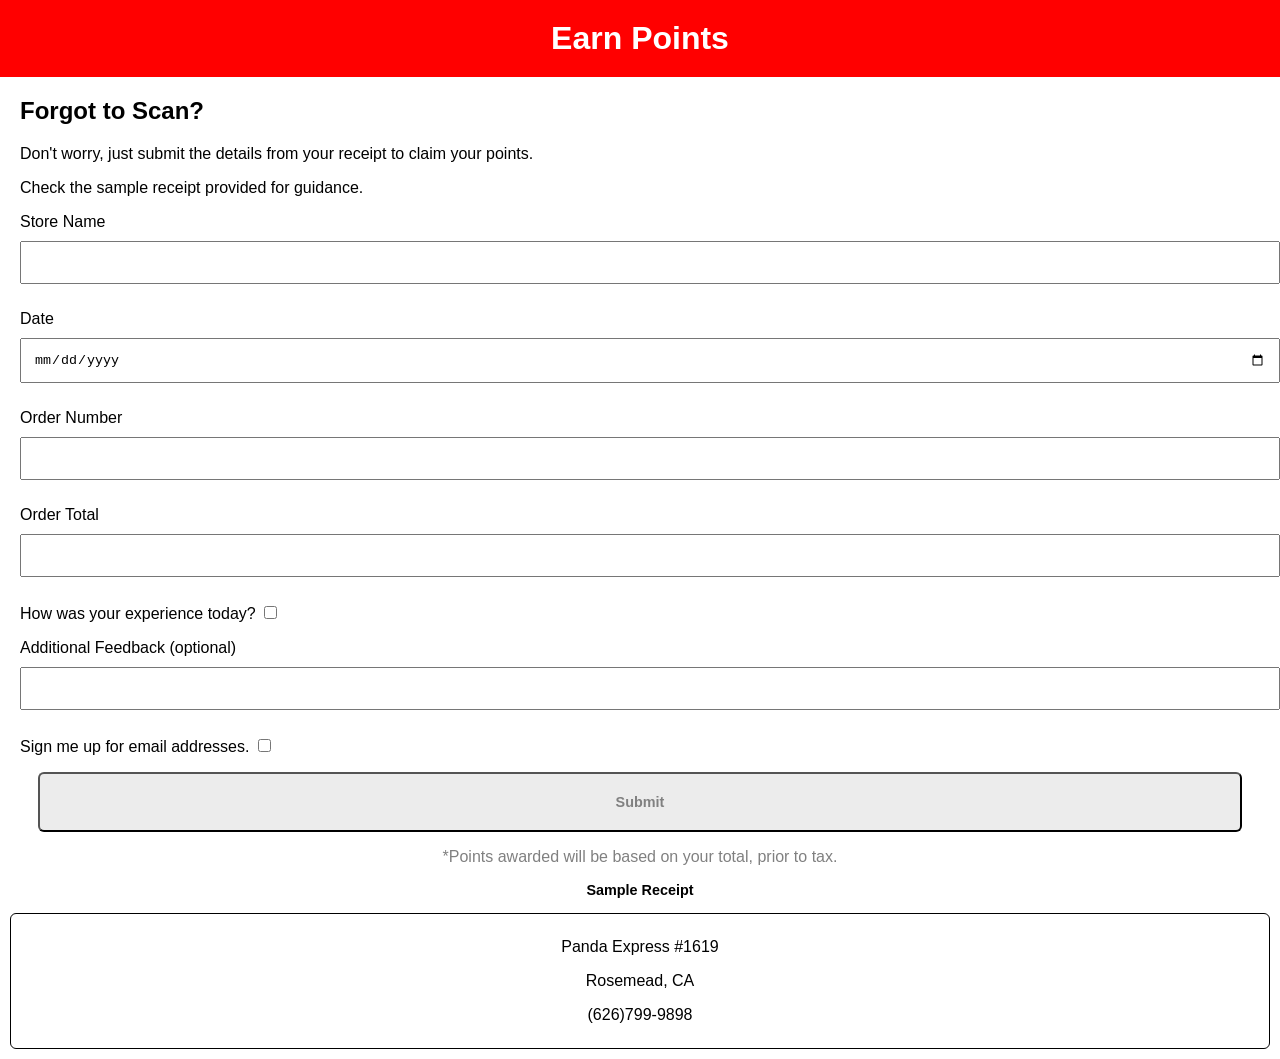
<file: 3330-homework1/panda-awards/index.html>
<!DOCTYPE html>
<html lang="en">
<head>
    <meta charset="UTF-8">
    <meta name="viewport" content="width=device-width, initial-scale=1.0">
    <title>Panda Express</title>
    <link rel="stylesheet" href="css/styles.css">
</head>
<body>
    <div class="nav">
        <h1>Earn Points</h1>
    </div>

    <div class="container">

        <h2>Forgot to Scan?</h2>
        <p>Don't worry, just submit the details from your receipt to claim your points.</p>
        <p>Check the sample receipt provided for guidance.</p>

        <form action="" method="get" class="forms">
            <p>
            <label for="name">Store Name</label>
            <input type="text" name= "name" id="name">
            </p>

            <p>
            <label for="date">Date</label>
            <input type="date" name="date" id="date">
            </p>

            <p>
            <label for="order">Order Number</label>
            <input type="text" name="order" id="order">
            </p>

            <p>
            <label for="total">Order Total</label>
            <input type="text" name="total" id="total">
            </p>

            <p>
            <label for="service">How was your experience today?</label>
            <input type="checkbox" name="service" id="service">
            </p>
            
            <p>
            <label for="feedback">Additional Feedback (optional)</label>
            <input type="text" name="feedback" id="feedback">
            </p>

            <p>
            <label for="email">Sign me up for email addresses.</label>
            <input type="checkbox" name="email" id="email">
            </p>
        </form>
    </div>

    <button class="submit">Submit</button>
    <p class="small-text">*Points awarded will be based on your total, prior to tax.</p>
    <h3>Sample Receipt</h3>
    <div class="store-info">
        <p>Panda Express #1619</p>
        <p>Rosemead, CA</p>
        <p>(626)799-9898</p>
    </div>
</body>

</html>
</file>
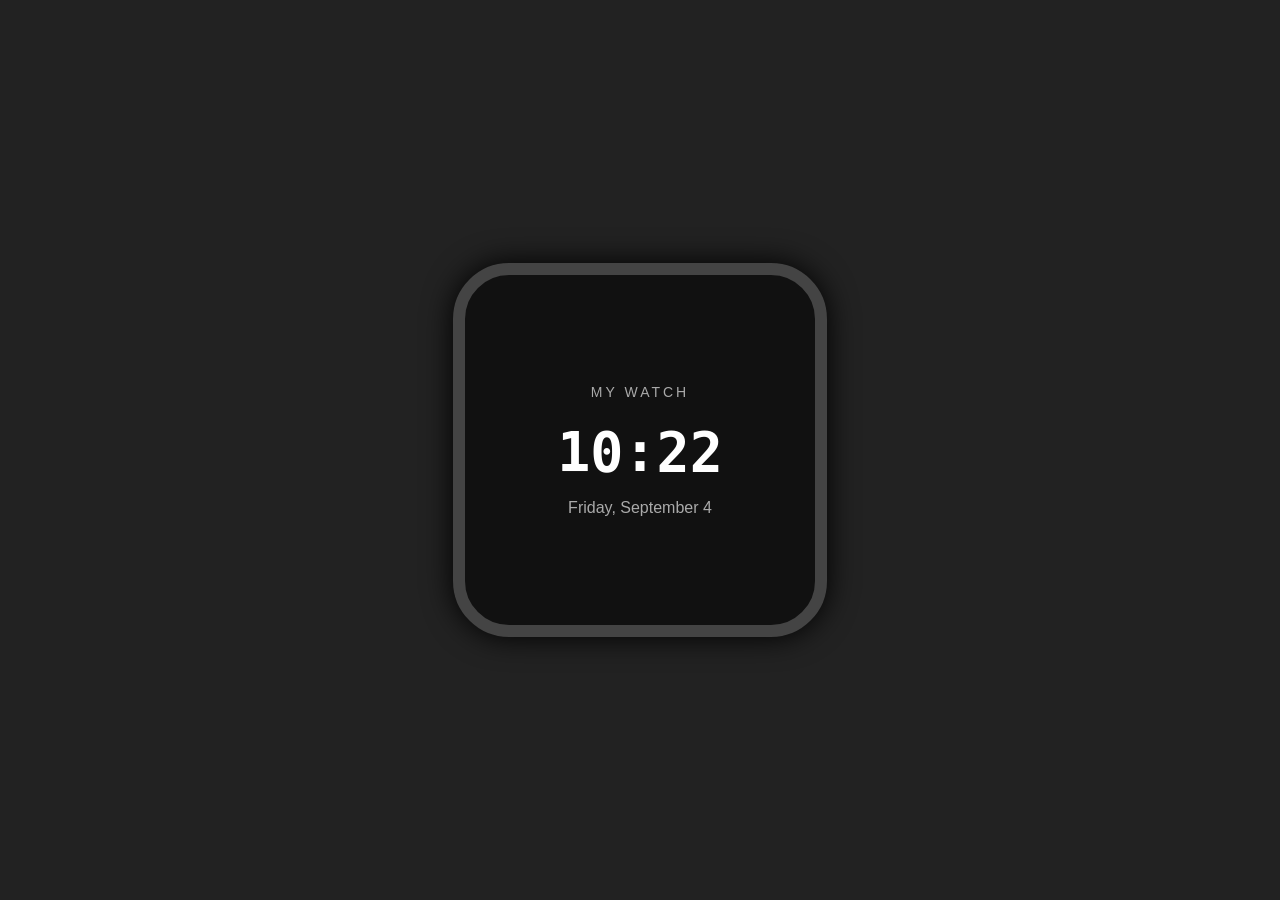
<file: 3330-homework1/watch-face/index.html>
<!DOCTYPE html>
<html lang="en">
<head>
    <meta charset="UTF-8">
    <meta name="viewport" content="width=device-width, initial-scale=1.0">
    <title>Watch Face</title>
    <link rel="stylesheet" href="css/styles.css">
</head>
<body>
    <div class="watch"> 
        <div class="brand">MY WATCH</div> 
        <div id="time">10:22</div> 
        <div id="date">Friday, September 4</div> 
    </div> 
</body>
</html>
</file>
<file: 3330-homework1/panda-awards/css/styles.css>
body{
    font-family: sans-serif;
    margin: 0;
}
.nav{
    background-color: red;
    color: white;
    text-align: center;
    margin: 0;
}

.nav h1 {
    margin: 0;
    padding: 20px 0;
}

.container{
    padding-left: 20px;
}
input[type=text],
input[type=date] {
  width: 100%;
  padding: 12px;
  margin: 10px 0;
  box-sizing:border-box;
  
}

.submit{
  display: block;
  margin: 0 auto;
  font-size: 0.9rem;
  font-weight: bold;
  background-color:rgb(128, 128, 128, 15%);
  color: grey;
  border-radius: 6px;
  padding-left: 45%;
  padding-right: 45%;
  padding-bottom: 20px;
  padding-top: 20px;
  justify-content: center;
}

.store-info {
  box-sizing: border-box;
  text-align: center;
  margin: 10px;
  padding: 8px;
  border: 1px solid black;
  border-radius: 6px;
}

.small-text{
    color: grey;
    text-align: center;    
}

h3{
    text-align: center;
    font-size: 0.9rem;
}
</file>
<file: 3330-homework1/watch-face/css/styles.css>
/* TODO: Write the selector for the body element. */
 body{
    background-color: #222;
    font-family: Arial, sans-serif;
    display: flex;
    justify-content: center;
    align-items: center;
    height: 100vh;
    margin: 0;
}

/* TODO: Write the selector for the "watch" class. */
 .watch{
    width: 350px;
    height: 350px;
    background-color: #111;
    border: 12px solid #444;
    border-radius: 15%;
    display: flex;
    flex-direction: column;
    text-align: center;
    justify-content: center;
    align-items: center;
    box-shadow: 0 0 30px #000;
} 

.brand/* TODO: Write the selector for the class "brand". */
 {
    color: #aaa;
    font-size: 14px;
    letter-spacing: 3px;
    margin-bottom: 20px;
}

/* TODO: Write the selector for the id "time". */
 #time{
    color: white;
    font-size: 55px;
    font-weight: bold;
    font-family: monospace;
}

/* TODO: Write the selector for the id "date". */
 #date{
    color: #aaa;
    font-size: 16px;
    margin-top: 15px;
}
</file>
